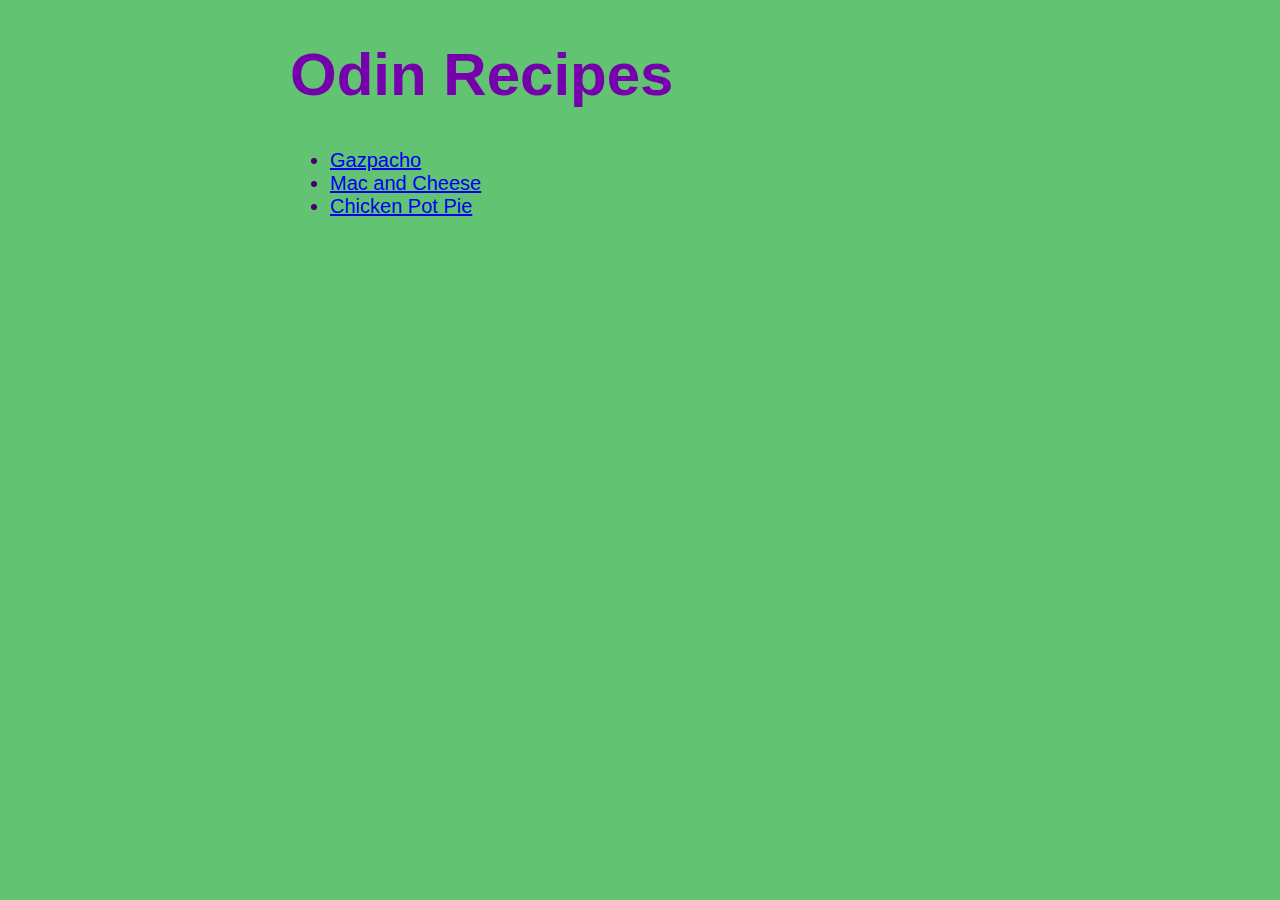
<file: index.html>
<!DOCTYPE html>
<html>
    <head lang="en">
        <meta charset="utf-8">
        <title>Odin Recipes</title>
        <link rel="stylesheet" href="styles.css">
    </head>

    <body>
        <h1>Odin Recipes</h1>
        <ul>
            <li><a href="recipes/gazpacho.html">Gazpacho</a></li>
            <li><a href="recipes/macandcheese.html">Mac and Cheese</a></li>
            <li><a href="recipes/chickenpotpie.html">Chicken Pot Pie</a></li>
        </ul>
        
    </body>
</html>
</file>
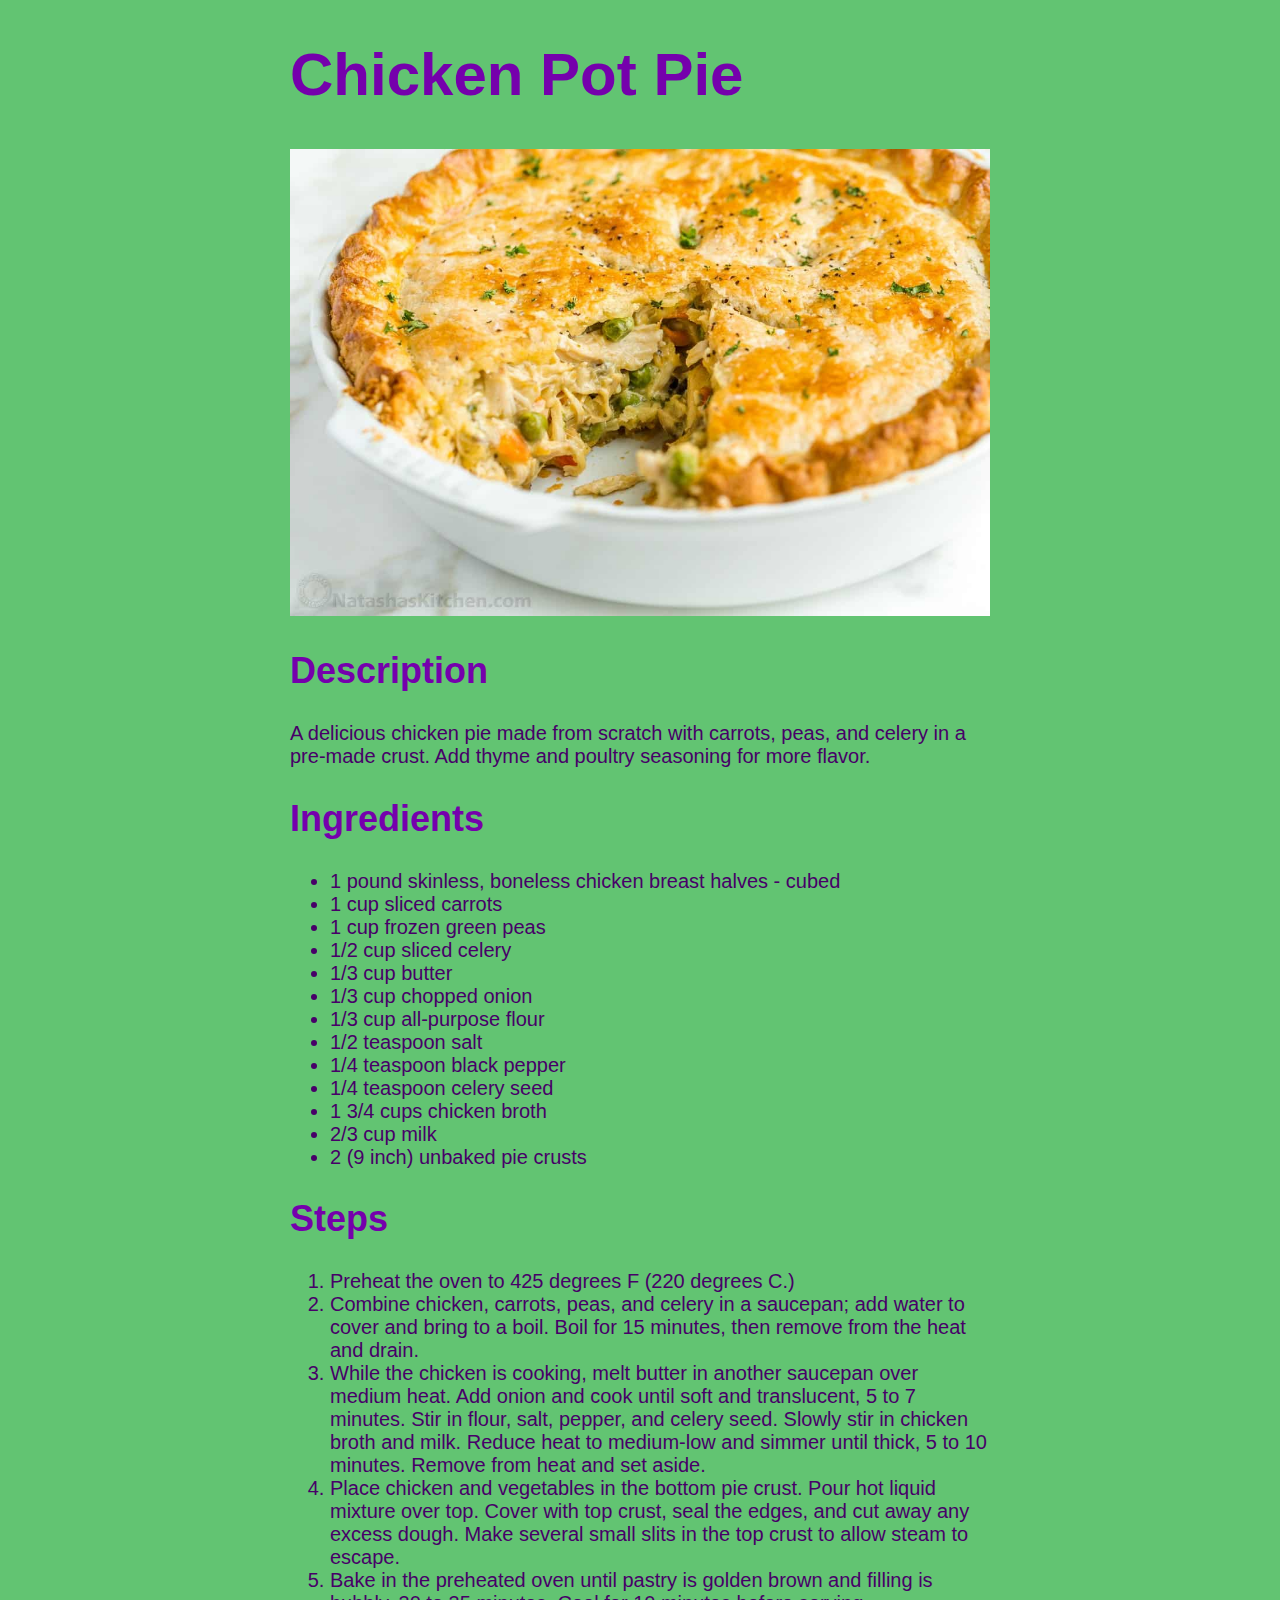
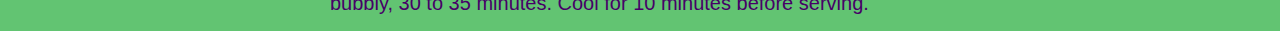
<file: recipes/chickenpotpie.html>
<!DOCTYPE html>
<html>
    <head lang="en">
        <meta charset="utf-8">
        <title>Chicken Pot Pie</title>
        <link rel="stylesheet" href="../styles.css">
    </head>

    <body>
        <h1>Chicken Pot Pie</h1>
        <img src="../images/chickenpotpie.jpg" alt="Picture of chicken pot pie">
        <h2>Description</h2>
        <p>A delicious chicken pie made from scratch with carrots, peas, and celery in a pre-made crust. Add thyme and poultry seasoning for more flavor.</p>
        <h2>Ingredients</h2>
        <ul>
            <li>1 pound skinless, boneless chicken breast halves - cubed</li>
            <li>1 cup sliced carrots</li>
            <li>1 cup frozen green peas</li>
            <li>1/2 cup sliced celery</li>
            <li>1/3 cup butter</li>
            <li>1/3 cup chopped onion</li>
            <li>1/3 cup all-purpose flour</li>
            <li>1/2 teaspoon salt</li>
            <li>1/4 teaspoon black pepper</li>
            <li>1/4 teaspoon celery seed</li>
            <li>1 3/4 cups chicken broth</li>
            <li>2/3 cup milk</li>
            <li>2 (9 inch) unbaked pie crusts</li>
        </ul>
        <h2>Steps</h2>
        <ol>
            <li>Preheat the oven to 425 degrees F (220 degrees C.)</li>
            <li>Combine chicken, carrots, peas, and celery in a saucepan; add water to cover and bring to a boil. Boil for 15 minutes, then remove from the heat and drain.</li>
            <li>While the chicken is cooking, melt butter in another saucepan over medium heat. Add onion and cook until soft and translucent, 5 to 7 minutes. Stir in flour, salt, pepper, and celery seed. Slowly stir in chicken broth and milk. Reduce heat to medium-low and simmer until thick, 5 to 10 minutes. Remove from heat and set aside.</li>
            <li>Place chicken and vegetables in the bottom pie crust. Pour hot liquid mixture over top. Cover with top crust, seal the edges, and cut away any excess dough. Make several small slits in the top crust to allow steam to escape.</li>
            <li>Bake in the preheated oven until pastry is golden brown and filling is bubbly, 30 to 35 minutes. Cool for 10 minutes before serving.</li>
        </ol>
    </body>
</html>
</file>
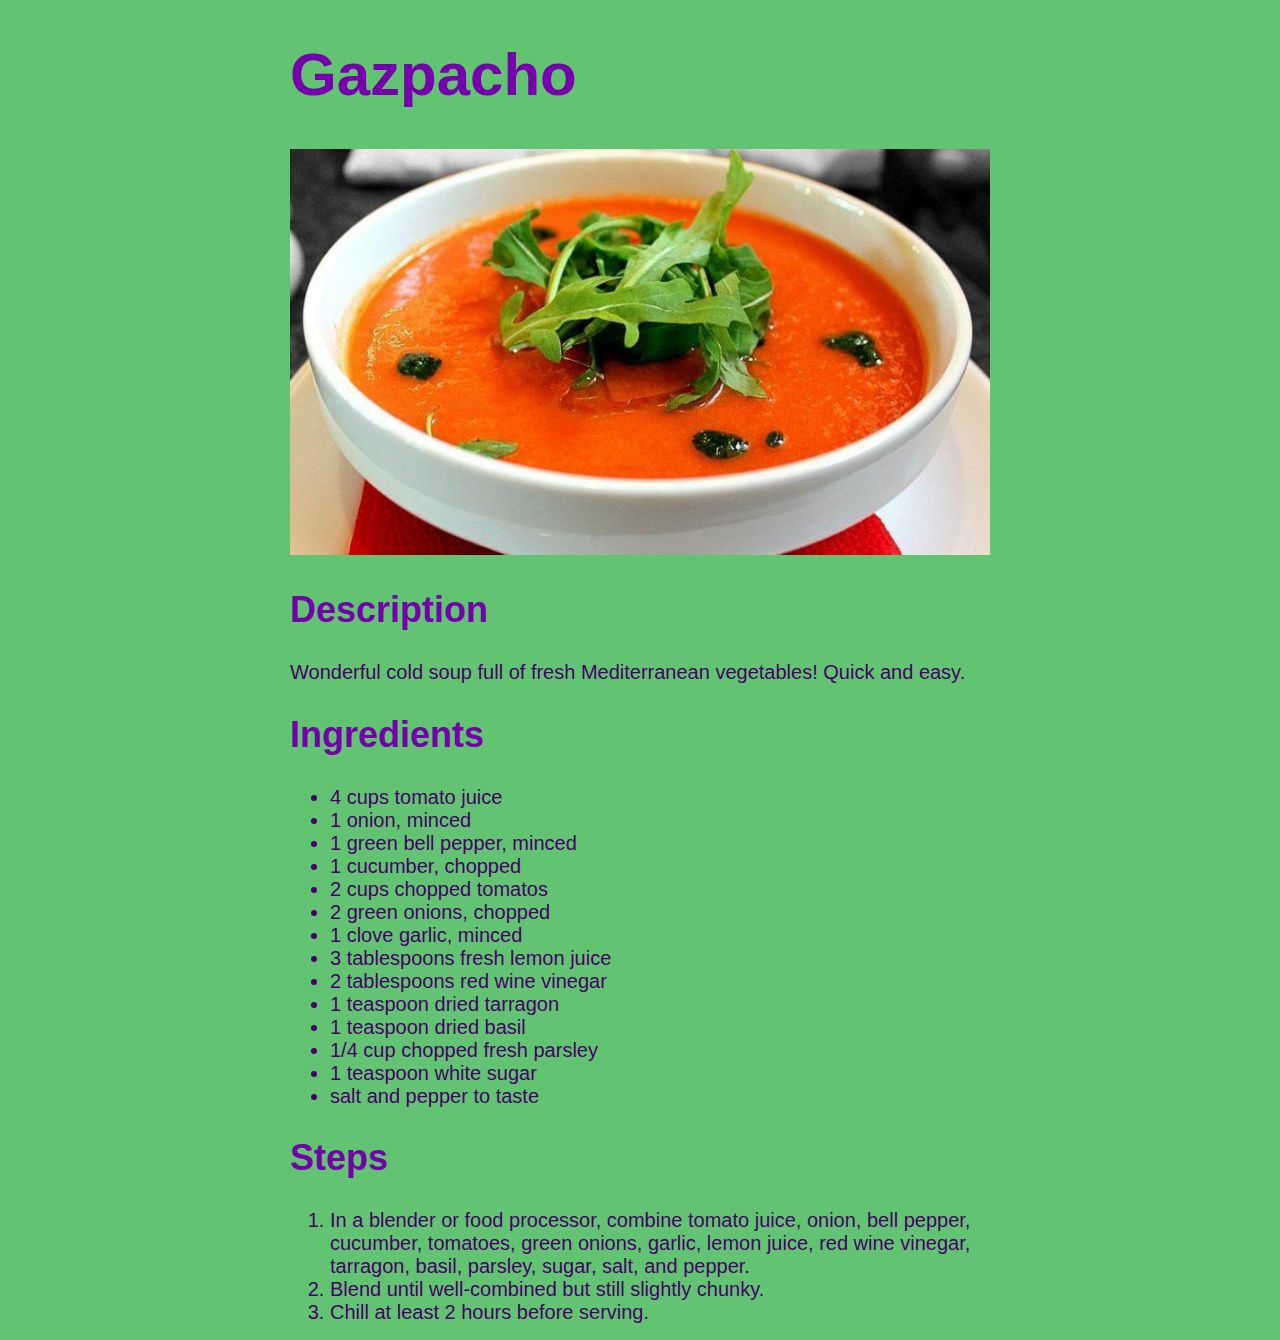
<file: recipes/gazpacho.html>
<!DOCTYPE html>
<html>
    <head lang="en">
        <meta charset="utf-8">
        <title>Gazpacho</title>
        <link rel="stylesheet" href="../styles.css">
    </head>

    <body>
        <h1>Gazpacho</h1>
        <img src="../images/gazpacho.jpg" alt="Picture of gazpacho soup">
        <h2>Description</h2>
        <p>Wonderful cold soup full of fresh Mediterranean vegetables! Quick and easy.</p>
        <h2>Ingredients</h2>
        <ul>
            <li>4 cups tomato juice</li>
            <li>1 onion, minced</li>
            <li>1 green bell pepper, minced</li>
            <li>1 cucumber, chopped</li>
            <li>2 cups chopped tomatos</li>
            <li>2 green onions, chopped</li>
            <li>1 clove garlic, minced</li>
            <li>3 tablespoons fresh lemon juice</li>
            <li>2 tablespoons red wine vinegar</li>
            <li>1 teaspoon dried tarragon</li>
            <li>1 teaspoon dried basil</li>
            <li>1/4 cup chopped fresh parsley</li>
            <li>1 teaspoon white sugar</li>
            <li>salt and pepper to taste</li>
        </ul>
        <h2>Steps</h2>
        <ol>
            <li>In a blender or food processor, combine tomato juice, onion, bell pepper, cucumber, tomatoes, green onions, garlic, lemon juice, red wine vinegar, tarragon, basil, parsley, sugar, salt, and pepper.</li>
            <li>Blend until well-combined but still slightly chunky.</li>
            <li>Chill at least 2 hours before serving.</li>
        </ol>
    </body>
</html>
</file>
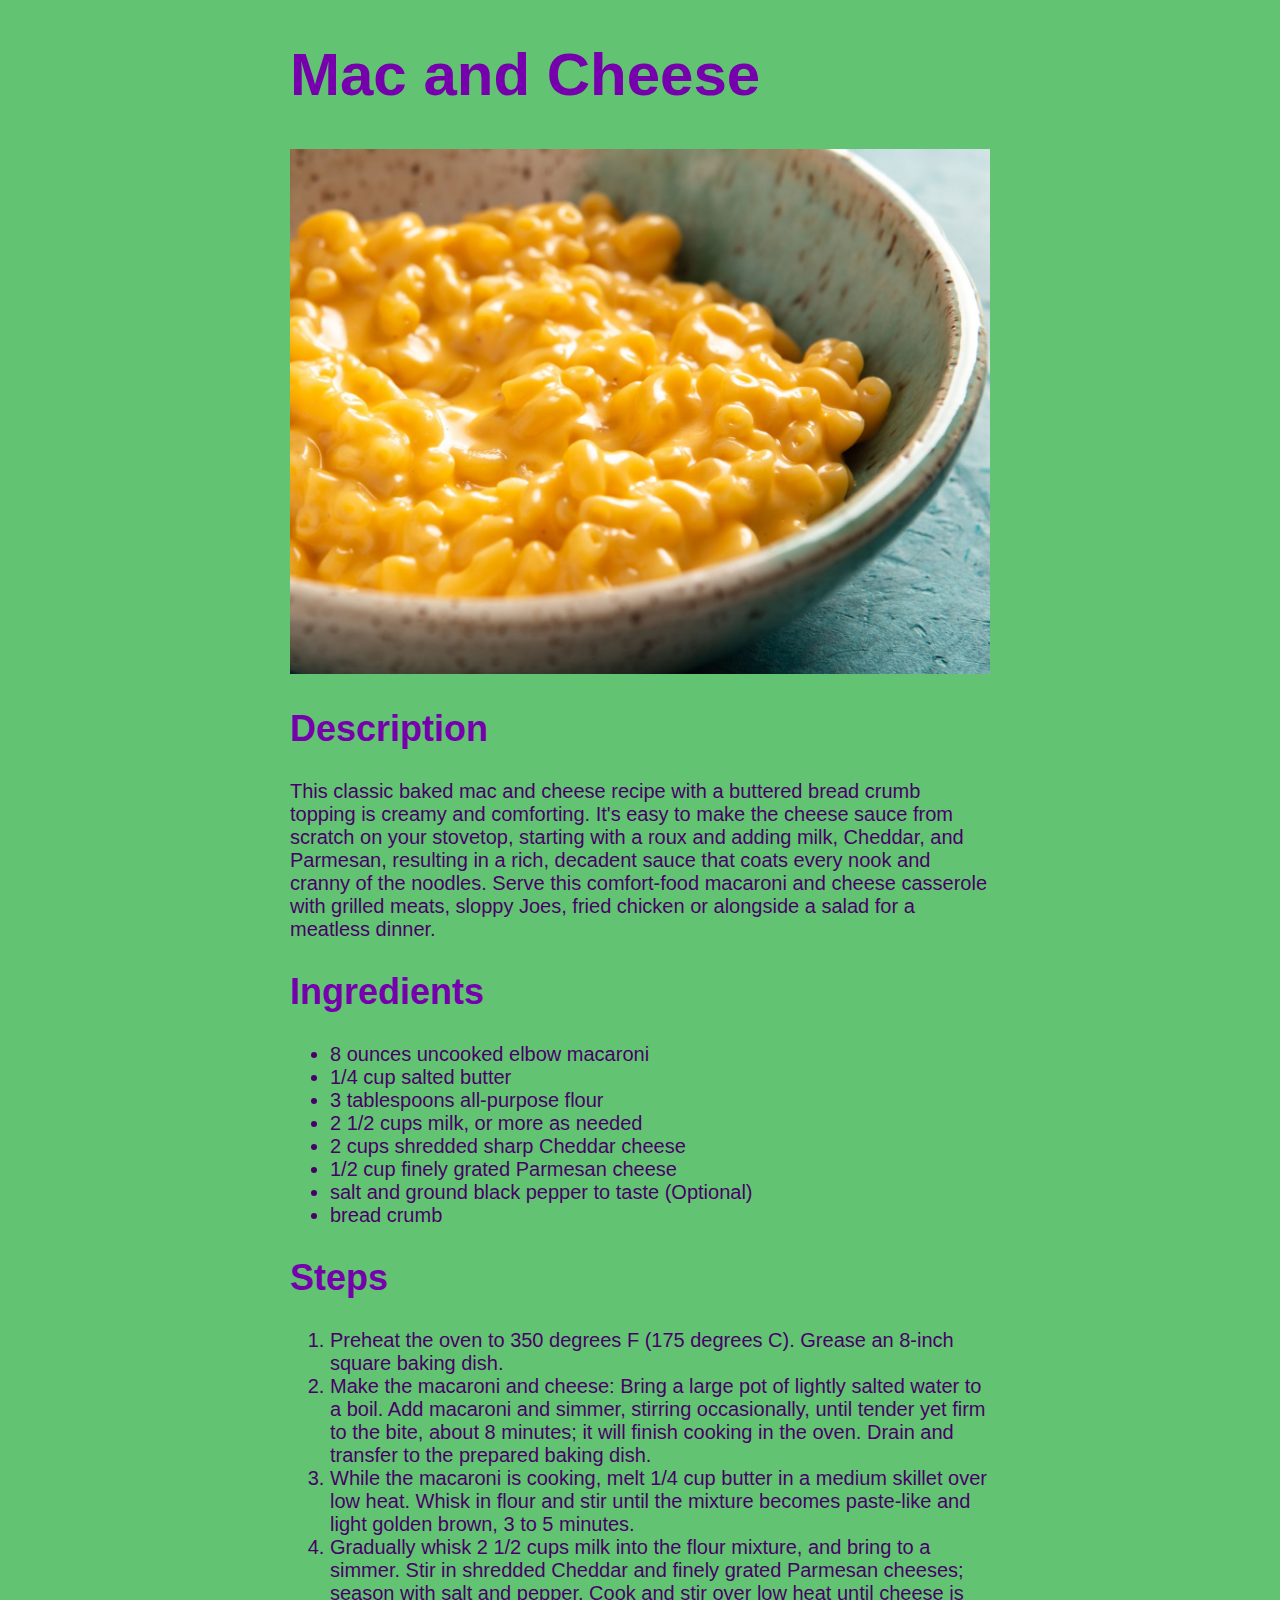
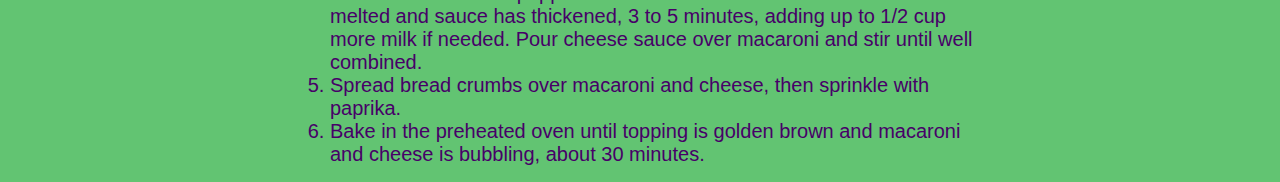
<file: recipes/macandcheese.html>
<!DOCTYPE html>
<html>
    <head lang="en">
        <meta charset="utf-8">
        <title>Mac and Cheese</title>
        <link rel="stylesheet" href="../styles.css">
    </head>

    <body>
        <h1>Mac and Cheese</h1>
        <img src="../images/macandcheese.jpg" alt="Picture of mac and cheese">
        <h2>Description</h2>
        <p>This classic baked mac and cheese recipe with a buttered bread crumb topping is creamy and comforting. It's easy to make the cheese sauce from scratch on your stovetop, starting with a roux and adding milk, Cheddar, and Parmesan, resulting in a rich, decadent sauce that coats every nook and cranny of the noodles. Serve this comfort-food macaroni and cheese casserole with grilled meats, sloppy Joes, fried chicken or alongside a salad for a meatless dinner.</p>
        <h2>Ingredients</h2>
        <ul>
            <li>8 ounces uncooked elbow macaroni</li>
            <li>1/4 cup salted butter</li>
            <li>3 tablespoons all-purpose flour</li>
            <li>2 1/2 cups milk, or more as needed</li>
            <li>2 cups shredded sharp Cheddar cheese</li>
            <li>1/2 cup finely grated Parmesan cheese</li>
            <li>salt and ground black pepper to taste (Optional)</li>
            <li>bread crumb</li>
        </ul>
        <h2>Steps</h2>
        <ol>
            <li>Preheat the oven to 350 degrees F (175 degrees C). Grease an 8-inch square baking dish.</li>
            <li>Make the macaroni and cheese: Bring a large pot of lightly salted water to a boil. Add macaroni and simmer, stirring occasionally, until tender yet firm to the bite, about 8 minutes; it will finish cooking in the oven. Drain and transfer to the prepared baking dish.</li>
            <li>While the macaroni is cooking, melt 1/4 cup butter in a medium skillet over low heat. Whisk in flour and stir until the mixture becomes paste-like and light golden brown, 3 to 5 minutes.</li>
            <li>Gradually whisk 2 1/2 cups milk into the flour mixture, and bring to a simmer. Stir in shredded Cheddar and finely grated Parmesan cheeses; season with salt and pepper. Cook and stir over low heat until cheese is melted and sauce has thickened, 3 to 5 minutes, adding up to 1/2 cup more milk if needed. Pour cheese sauce over macaroni and stir until well combined.</li>
            <li>Spread bread crumbs over macaroni and cheese, then sprinkle with paprika.</li>
            <li>Bake in the preheated oven until topping is golden brown and macaroni and cheese is bubbling, about 30 minutes.</li>
        </ol>
    </body>
</html>
</file>
<file: styles.css>
body{
    background-color: #62c472;
    color: #470068;
    font-family: Tahoma, sans-serif;
    width: 700px;
    margin: 0 auto;
}

h1{
    font-size: 60px;
}

h2{
    font-size: 36px;
}

h1, h2{
    color: #7500ac;
}

p, li{
    font-size: 20px;
}

img{
    height: auto;
    width: 700px;
}
</file>
